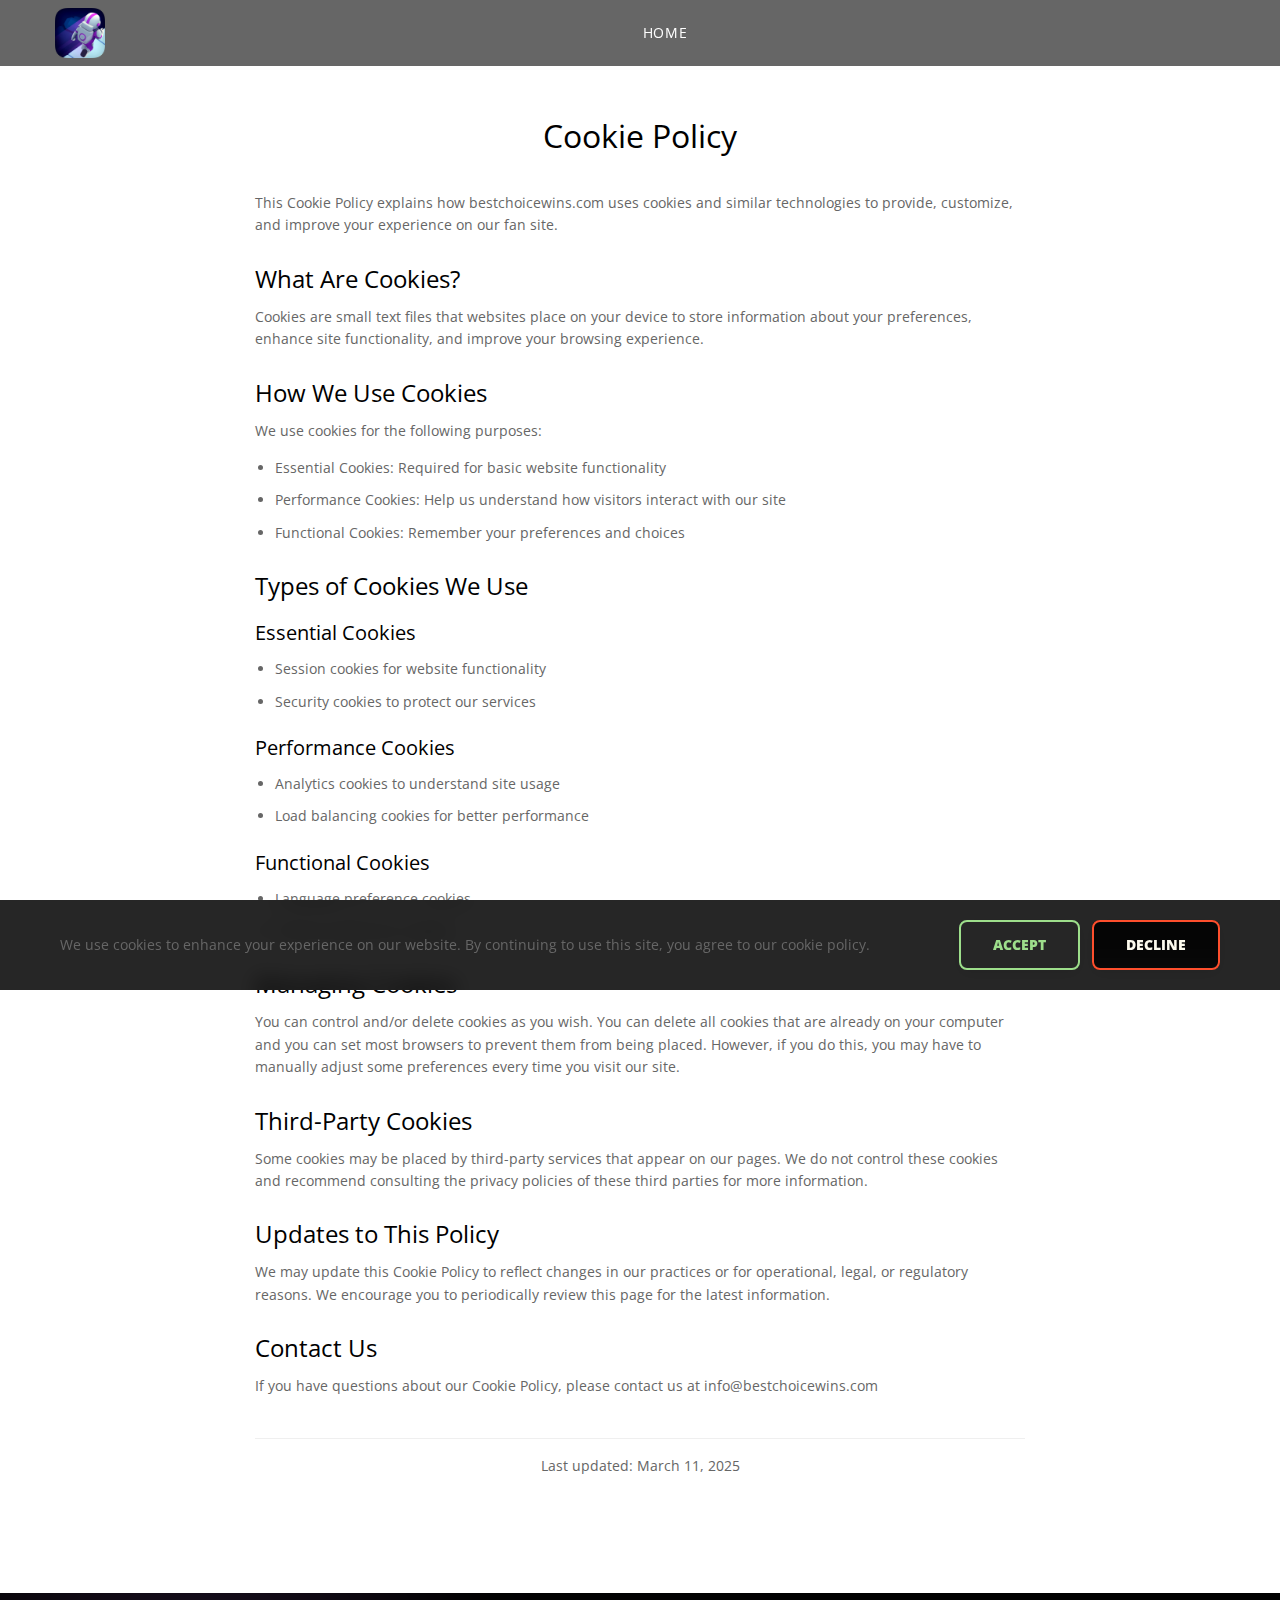
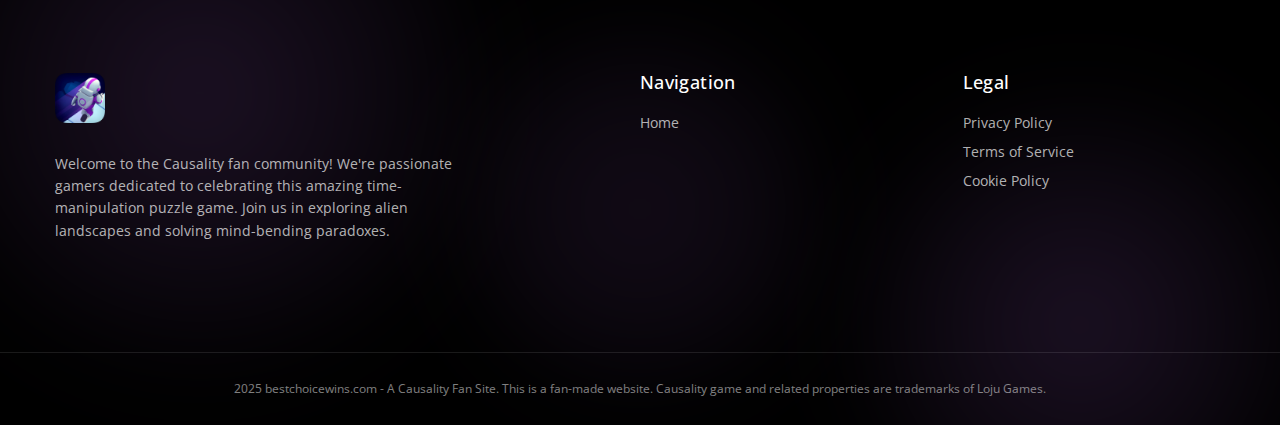
<file: cookie.html>
<!DOCTYPE html>
<html lang="en">

<head>
	<title>Cookie Policy - Causality Fan Site</title>
	<meta charset="UTF-8">
	<meta name="format-detection" content="telephone=no">
	<meta name="description" content="Explore Causality, a mind-bending puzzle game where you manipulate time to solve paradoxes across alien landscapes. Join our fan community!">
	<meta name="keywords" content="Causality, puzzle game, time manipulation, alien worlds, paradox solving, fan site">
	<meta property="og:title" content="Cookie Policy - Causality Fan Site">
	<meta property="og:description" content="Explore Causality, a mind-bending puzzle game where you manipulate time to solve paradoxes across alien landscapes. Join our fan community!">
	<meta property="og:type" content="website">
	<meta property="og:url" content="https://bestchoicewins.com">
	<style>
		body {
			opacity: 0;
		}
	</style>
	<link rel="stylesheet" href="https://cdnjs.cloudflare.com/ajax/libs/font-awesome/6.4.2/css/all.min.css?_v=20250311124440" integrity="sha512-z3gLpd7yknf1YoNbCzqRKc4qyor8gaKU1qmn+CShxbuBusANI9QpRohGBreCFkKxLhei6S9CQXFEbbKuqLg0DA==" crossorigin="anonymous" referrerpolicy="no-referrer" />
	<link rel="stylesheet" href="css/style.min.css?_v=20250311124440">
	<link rel="shortcut icon" href="favicon.ico">
	<meta name="viewport" content="width=device-width, initial-scale=1.0">
	<link rel="preload" href="files/hero.mp4" as="video" type="video/mp4">
</head>

<body>
	<div class="wrapper">
		<header class="header">
			<div class="header__container">
				<div class="header__wrapper">
					<a href="/" class="header__logo">
						<img src="img/logo.webp" alt="Logo">
					</a>
					<div class="header__menu menu">
						<nav class="menu__body">
							<ul class="menu__list">
								<li class="menu__item">
									<a href="/" class="menu__link">Home</a>
								</li>
							</ul>
						</nav>
					</div>
					<div class="header__actions">
						<button type="button" class="menu__icon icon-menu">
							<span></span>
						</button>
					</div>
				</div>
			</div>
		</header>
		<main class="page">
			<section class="legal">
				<div class="legal__container">
					<h1 class="legal__title">Cookie Policy</h1>
					<div class="legal__content">
						<p>This Cookie Policy explains how bestchoicewins.com uses cookies and similar technologies to
							provide, customize, and improve your experience on our fan site.</p>

						<h2>What Are Cookies?</h2>
						<p>Cookies are small text files that websites place on your device to store information about
							your preferences, enhance site functionality, and improve your browsing experience.</p>

						<h2>How We Use Cookies</h2>
						<p>We use cookies for the following purposes:</p>
						<ul>
							<li>Essential Cookies: Required for basic website functionality</li>
							<li>Performance Cookies: Help us understand how visitors interact with our site</li>
							<li>Functional Cookies: Remember your preferences and choices</li>
						</ul>

						<h2>Types of Cookies We Use</h2>
						<h3>Essential Cookies</h3>
						<ul>
							<li>Session cookies for website functionality</li>
							<li>Security cookies to protect our services</li>
						</ul>

						<h3>Performance Cookies</h3>
						<ul>
							<li>Analytics cookies to understand site usage</li>
							<li>Load balancing cookies for better performance</li>
						</ul>

						<h3>Functional Cookies</h3>
						<ul>
							<li>Language preference cookies</li>
							<li>Theme preference cookies</li>
						</ul>

						<h2>Managing Cookies</h2>
						<p>You can control and/or delete cookies as you wish. You can delete all cookies that are
							already on your computer and you can set most browsers to prevent them from being placed.
							However, if you do this, you may have to manually adjust some preferences every time you
							visit our site.</p>

						<h2>Third-Party Cookies</h2>
						<p>Some cookies may be placed by third-party services that appear on our pages. We do not
							control these cookies and recommend consulting the privacy policies of these third parties
							for more information.</p>

						<h2>Updates to This Policy</h2>
						<p>We may update this Cookie Policy to reflect changes in our practices or for operational,
							legal, or regulatory reasons. We encourage you to periodically review this page for the
							latest information.</p>

						<h2>Contact Us</h2>
						<p>If you have questions about our Cookie Policy, please contact us at info@bestchoicewins.com
						</p>
					</div>
					<div class="legal__updated">Last updated: March 11, 2025</div>
				</div>
			</section>
		</main>
		<footer class="footer">
			<div class="footer__animated-bg">
				<div class="footer__gradient footer__gradient--1"></div>
				<div class="footer__gradient footer__gradient--2"></div>
				<div class="footer__gradient footer__gradient--3"></div>
			</div>
			<div class="footer__container">
				<div class="footer__content">
					<div class="footer__column">
						<a href="/" class="footer__logo">
							<img src="img/logo.webp" alt="Causality Game Fan Site">
						</a>
						<p class="footer__description">
							Welcome to the Causality fan community! We're passionate gamers dedicated to celebrating this
							amazing time-manipulation puzzle game. Join us in exploring alien landscapes and solving
							mind-bending paradoxes.
						</p>
					</div>
					<div class="footer__column">
						<h3 class="footer__title">Navigation</h3>
						<ul class="footer__list">
							<li><a href="/" class="footer__link">Home</a></li>
						</ul>
					</div>
					<div class="footer__column">
						<h3 class="footer__title">Legal</h3>
						<ul class="footer__list">
							<li><a href="privacy.html" class="footer__link">Privacy Policy</a></li>
							<li><a href="terms.html" class="footer__link">Terms of Service</a></li>
							<li><a href="cookie.html" class="footer__link">Cookie Policy</a></li>
						</ul>
					</div>

				</div>
			</div>
			<div class="footer__bottom">
				<div class="footer__container">
					<p class="footer__copyright"> 2025 bestchoicewins.com - A Causality Fan Site. This is a fan-made website.
						Causality game and related properties are trademarks of Loju Games.</p>
				</div>
			</div>
		</footer>

		<!-- Cookie Consent -->
		<div class="cookie-consent" id="cookieConsent">
			<div class="cookie-consent__content">
				<p class="cookie-consent__text">
					We use cookies to enhance your experience on our website. By continuing to use this site, you agree to our
					cookie policy.
				</p>
				<div class="cookie-consent__buttons">
					<button class="cookie-btn cookie-btn--primary button button--primary" id="acceptCookies">Accept</button>
					<button class="cookie-btn cookie-btn--outline button button--outline" id="declineCookies">Decline</button>
				</div>
			</div>
		</div>
	</div>
	<script src="js/app.min.js?_v=20250311124440"></script>
</body>

</html>
</file>
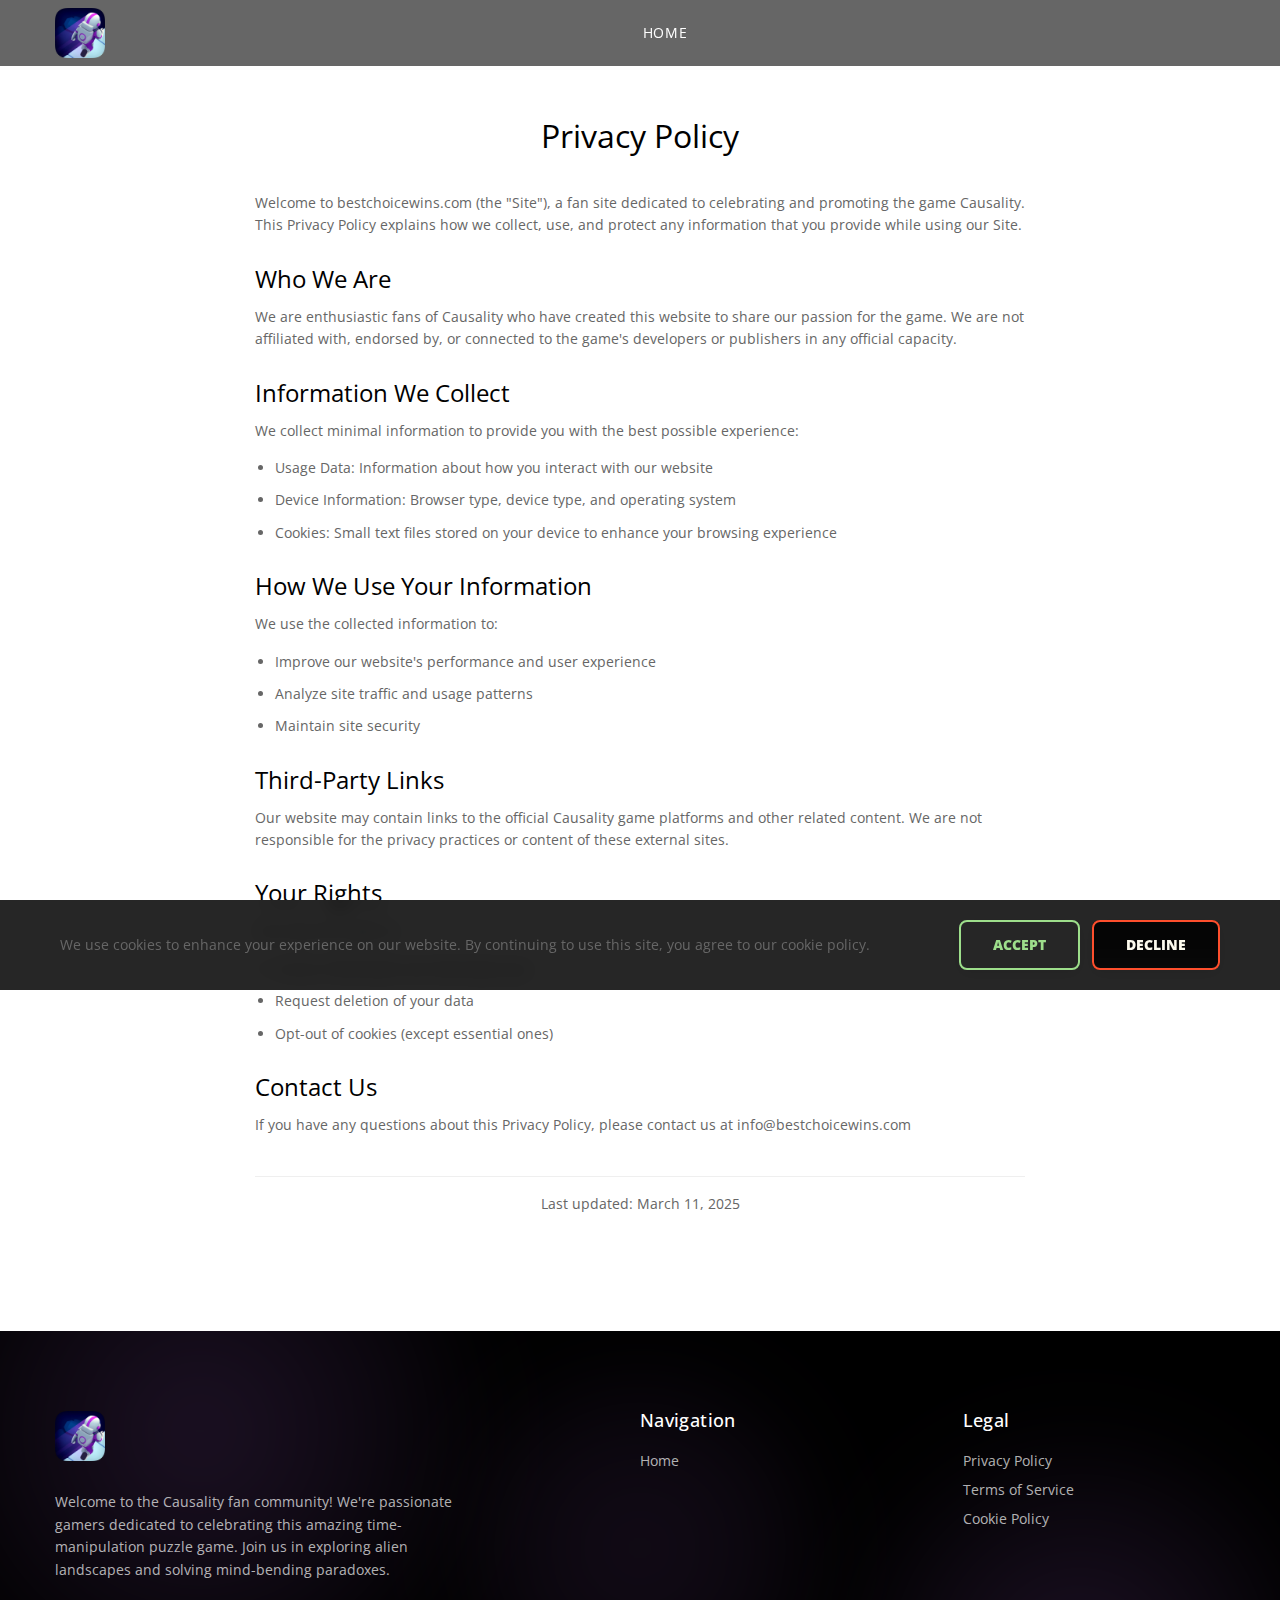
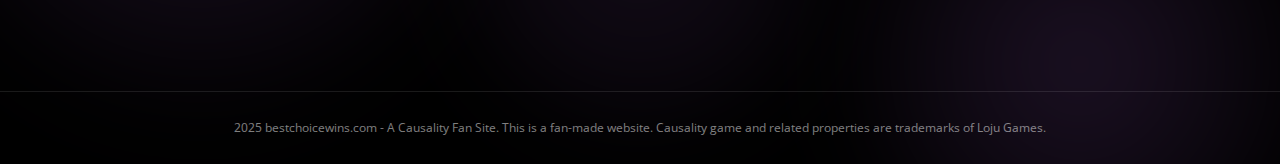
<file: privacy.html>
<!DOCTYPE html>
<html lang="en">

<head>
	<title>Privacy Policy - Causality Fan Site</title>
	<meta charset="UTF-8">
	<meta name="format-detection" content="telephone=no">
	<meta name="description" content="Explore Causality, a mind-bending puzzle game where you manipulate time to solve paradoxes across alien landscapes. Join our fan community!">
	<meta name="keywords" content="Causality, puzzle game, time manipulation, alien worlds, paradox solving, fan site">
	<meta property="og:title" content="Privacy Policy - Causality Fan Site">
	<meta property="og:description" content="Explore Causality, a mind-bending puzzle game where you manipulate time to solve paradoxes across alien landscapes. Join our fan community!">
	<meta property="og:type" content="website">
	<meta property="og:url" content="https://bestchoicewins.com">
	<style>
		body {
			opacity: 0;
		}
	</style>
	<link rel="stylesheet" href="https://cdnjs.cloudflare.com/ajax/libs/font-awesome/6.4.2/css/all.min.css?_v=20250311124440" integrity="sha512-z3gLpd7yknf1YoNbCzqRKc4qyor8gaKU1qmn+CShxbuBusANI9QpRohGBreCFkKxLhei6S9CQXFEbbKuqLg0DA==" crossorigin="anonymous" referrerpolicy="no-referrer" />
	<link rel="stylesheet" href="css/style.min.css?_v=20250311124440">
	<link rel="shortcut icon" href="favicon.ico">
	<meta name="viewport" content="width=device-width, initial-scale=1.0">
	<link rel="preload" href="files/hero.mp4" as="video" type="video/mp4">
</head>

<body>
	<div class="wrapper">
		<header class="header">
			<div class="header__container">
				<div class="header__wrapper">
					<a href="/" class="header__logo">
						<img src="img/logo.webp" alt="Logo">
					</a>
					<div class="header__menu menu">
						<nav class="menu__body">
							<ul class="menu__list">
								<li class="menu__item">
									<a href="/" class="menu__link">Home</a>
								</li>
							</ul>
						</nav>
					</div>
					<div class="header__actions">
						<button type="button" class="menu__icon icon-menu">
							<span></span>
						</button>
					</div>
				</div>
			</div>
		</header>
		<main class="page">
			<section class="legal">
				<div class="legal__container">
					<h1 class="legal__title">Privacy Policy</h1>
					<div class="legal__content">
						<p>Welcome to bestchoicewins.com (the "Site"), a fan site dedicated to celebrating and promoting
							the game Causality. This Privacy Policy explains how we collect, use, and protect any
							information that you provide while using our Site.</p>

						<h2>Who We Are</h2>
						<p>We are enthusiastic fans of Causality who have created this website to share our passion for
							the game. We are not affiliated with, endorsed by, or connected to the game's developers or
							publishers in any official capacity.</p>

						<h2>Information We Collect</h2>
						<p>We collect minimal information to provide you with the best possible experience:</p>
						<ul>
							<li>Usage Data: Information about how you interact with our website</li>
							<li>Device Information: Browser type, device type, and operating system</li>
							<li>Cookies: Small text files stored on your device to enhance your browsing experience</li>
						</ul>

						<h2>How We Use Your Information</h2>
						<p>We use the collected information to:</p>
						<ul>
							<li>Improve our website's performance and user experience</li>
							<li>Analyze site traffic and usage patterns</li>
							<li>Maintain site security</li>
						</ul>

						<h2>Third-Party Links</h2>
						<p>Our website may contain links to the official Causality game platforms and other related
							content. We are not responsible for the privacy practices or content of these external
							sites.</p>

						<h2>Your Rights</h2>
						<p>You have the right to:</p>
						<ul>
							<li>Access information we hold about you</li>
							<li>Request deletion of your data</li>
							<li>Opt-out of cookies (except essential ones)</li>
						</ul>

						<h2>Contact Us</h2>
						<p>If you have any questions about this Privacy Policy, please contact us at
							info@bestchoicewins.com</p>
					</div>
					<div class="legal__updated">Last updated: March 11, 2025</div>
				</div>
			</section>
		</main>
		<footer class="footer">
			<div class="footer__animated-bg">
				<div class="footer__gradient footer__gradient--1"></div>
				<div class="footer__gradient footer__gradient--2"></div>
				<div class="footer__gradient footer__gradient--3"></div>
			</div>
			<div class="footer__container">
				<div class="footer__content">
					<div class="footer__column">
						<a href="/" class="footer__logo">
							<img src="img/logo.webp" alt="Causality Game Fan Site">
						</a>
						<p class="footer__description">
							Welcome to the Causality fan community! We're passionate gamers dedicated to celebrating this
							amazing time-manipulation puzzle game. Join us in exploring alien landscapes and solving
							mind-bending paradoxes.
						</p>
					</div>
					<div class="footer__column">
						<h3 class="footer__title">Navigation</h3>
						<ul class="footer__list">
							<li><a href="/" class="footer__link">Home</a></li>
						</ul>
					</div>
					<div class="footer__column">
						<h3 class="footer__title">Legal</h3>
						<ul class="footer__list">
							<li><a href="privacy.html" class="footer__link">Privacy Policy</a></li>
							<li><a href="terms.html" class="footer__link">Terms of Service</a></li>
							<li><a href="cookie.html" class="footer__link">Cookie Policy</a></li>
						</ul>
					</div>

				</div>
			</div>
			<div class="footer__bottom">
				<div class="footer__container">
					<p class="footer__copyright"> 2025 bestchoicewins.com - A Causality Fan Site. This is a fan-made website.
						Causality game and related properties are trademarks of Loju Games.</p>
				</div>
			</div>
		</footer>

		<!-- Cookie Consent -->
		<div class="cookie-consent" id="cookieConsent">
			<div class="cookie-consent__content">
				<p class="cookie-consent__text">
					We use cookies to enhance your experience on our website. By continuing to use this site, you agree to our
					cookie policy.
				</p>
				<div class="cookie-consent__buttons">
					<button class="cookie-btn cookie-btn--primary button button--primary" id="acceptCookies">Accept</button>
					<button class="cookie-btn cookie-btn--outline button button--outline" id="declineCookies">Decline</button>
				</div>
			</div>
		</div>
	</div>
	<script src="js/app.min.js?_v=20250311124440"></script>
</body>

</html>
</file>
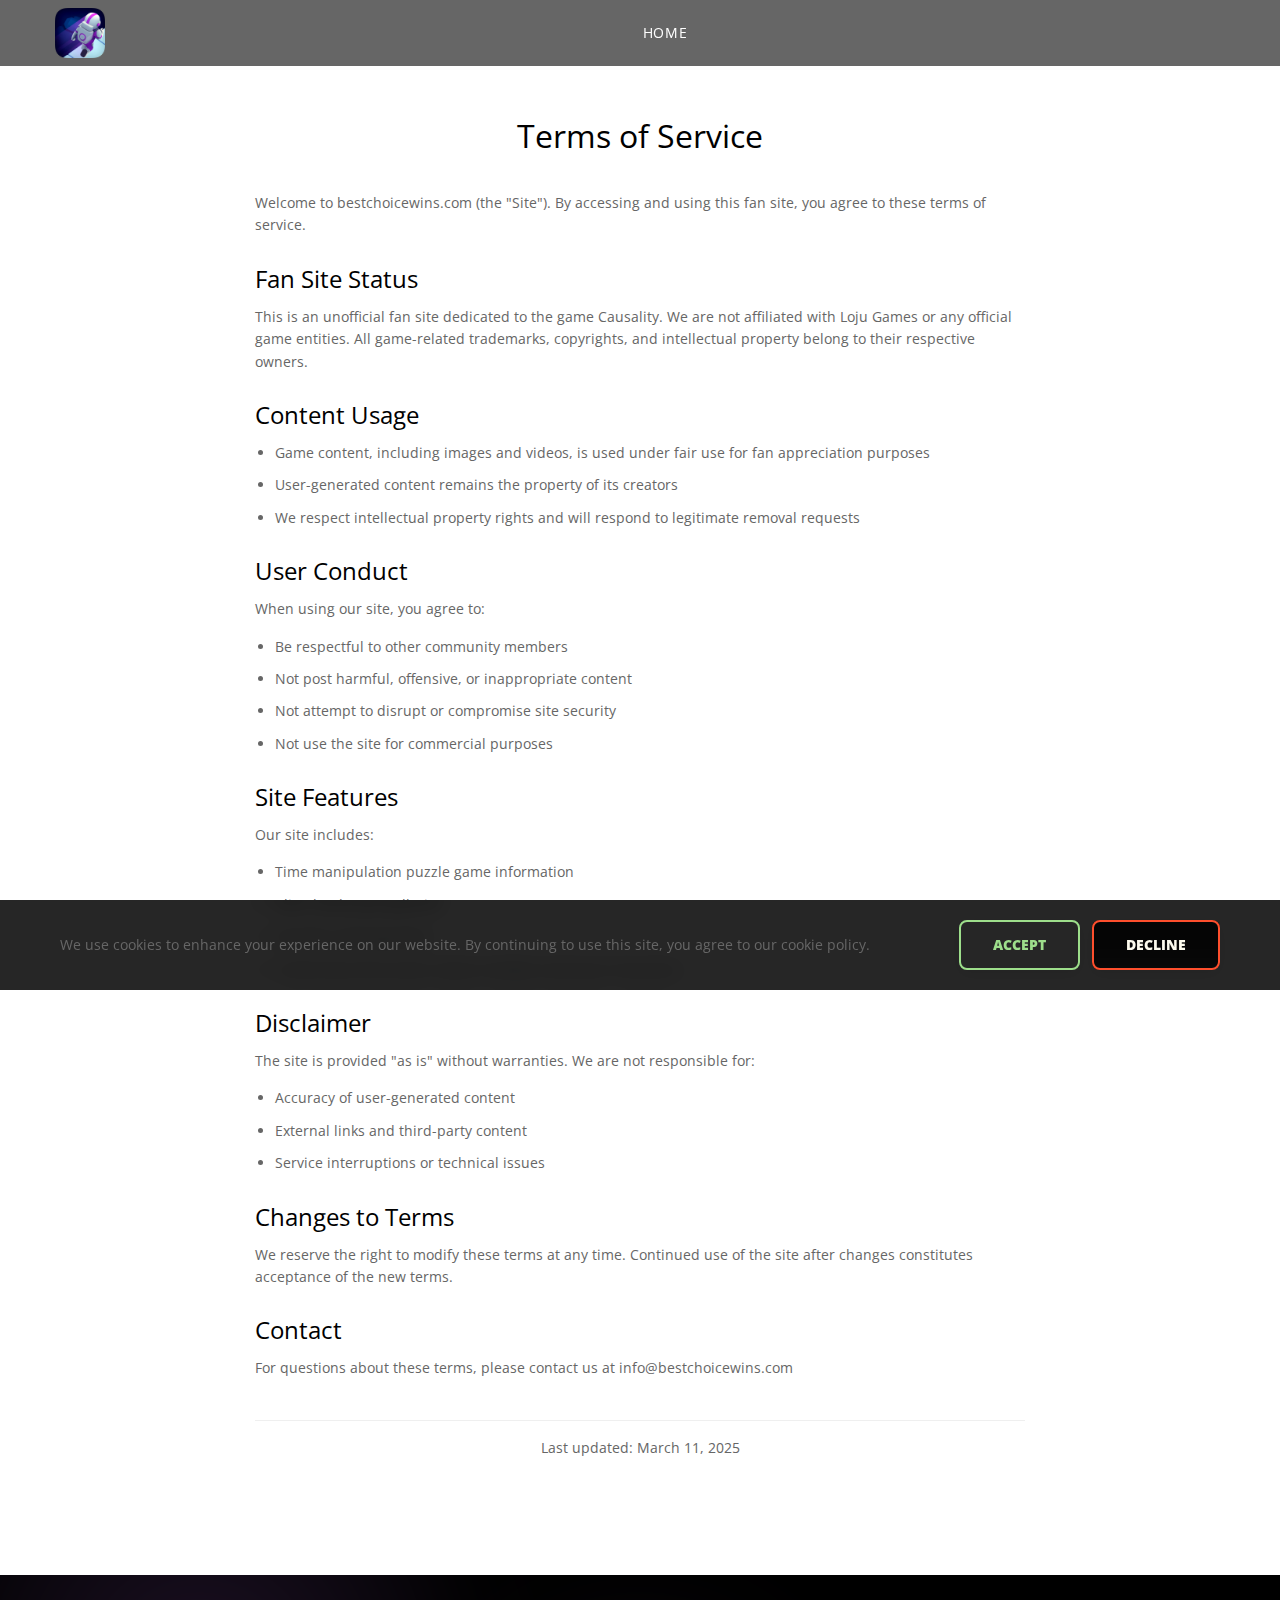
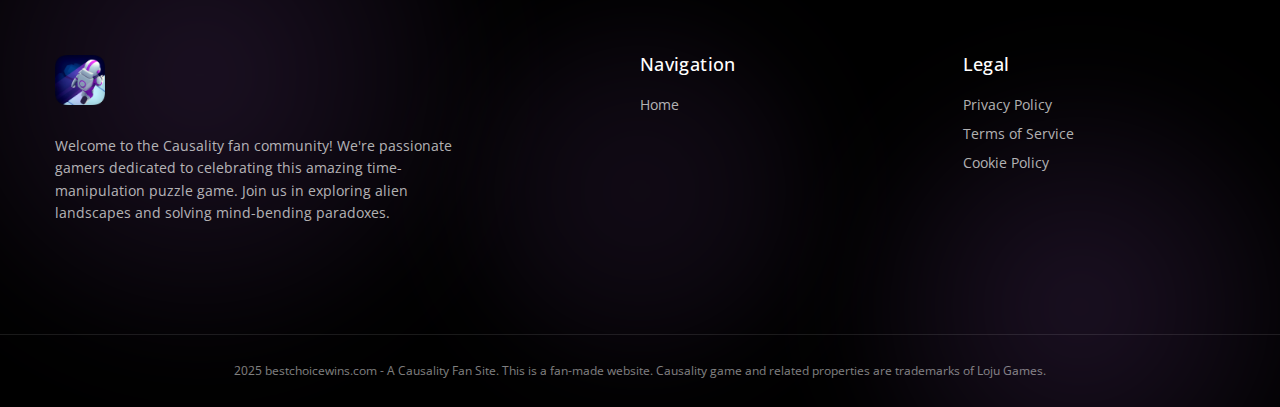
<file: terms.html>
<!DOCTYPE html>
<html lang="en">

<head>
	<title>Terms of Service - Causality Fan Site</title>
	<meta charset="UTF-8">
	<meta name="format-detection" content="telephone=no">
	<meta name="description" content="Explore Causality, a mind-bending puzzle game where you manipulate time to solve paradoxes across alien landscapes. Join our fan community!">
	<meta name="keywords" content="Causality, puzzle game, time manipulation, alien worlds, paradox solving, fan site">
	<meta property="og:title" content="Terms of Service - Causality Fan Site">
	<meta property="og:description" content="Explore Causality, a mind-bending puzzle game where you manipulate time to solve paradoxes across alien landscapes. Join our fan community!">
	<meta property="og:type" content="website">
	<meta property="og:url" content="https://bestchoicewins.com">
	<style>
		body {
			opacity: 0;
		}
	</style>
	<link rel="stylesheet" href="https://cdnjs.cloudflare.com/ajax/libs/font-awesome/6.4.2/css/all.min.css?_v=20250311124440" integrity="sha512-z3gLpd7yknf1YoNbCzqRKc4qyor8gaKU1qmn+CShxbuBusANI9QpRohGBreCFkKxLhei6S9CQXFEbbKuqLg0DA==" crossorigin="anonymous" referrerpolicy="no-referrer" />
	<link rel="stylesheet" href="css/style.min.css?_v=20250311124440">
	<link rel="shortcut icon" href="favicon.ico">
	<meta name="viewport" content="width=device-width, initial-scale=1.0">
	<link rel="preload" href="files/hero.mp4" as="video" type="video/mp4">
</head>

<body>
	<div class="wrapper">
		<header class="header">
			<div class="header__container">
				<div class="header__wrapper">
					<a href="/" class="header__logo">
						<img src="img/logo.webp" alt="Logo">
					</a>
					<div class="header__menu menu">
						<nav class="menu__body">
							<ul class="menu__list">
								<li class="menu__item">
									<a href="/" class="menu__link">Home</a>
								</li>
							</ul>
						</nav>
					</div>
					<div class="header__actions">
						<button type="button" class="menu__icon icon-menu">
							<span></span>
						</button>
					</div>
				</div>
			</div>
		</header>
		<main class="page">
			<section class="legal">
				<div class="legal__container">
					<h1 class="legal__title">Terms of Service</h1>
					<div class="legal__content">
						<p>Welcome to bestchoicewins.com (the "Site"). By accessing and using this fan site, you agree
							to these terms of service.</p>

						<h2>Fan Site Status</h2>
						<p>This is an unofficial fan site dedicated to the game Causality. We are not affiliated with
							Loju Games or any official game entities. All game-related trademarks, copyrights, and
							intellectual property belong to their respective owners.</p>

						<h2>Content Usage</h2>
						<ul>
							<li>Game content, including images and videos, is used under fair use for fan appreciation
								purposes</li>
							<li>User-generated content remains the property of its creators</li>
							<li>We respect intellectual property rights and will respond to legitimate removal requests
							</li>
						</ul>

						<h2>User Conduct</h2>
						<p>When using our site, you agree to:</p>
						<ul>
							<li>Be respectful to other community members</li>
							<li>Not post harmful, offensive, or inappropriate content</li>
							<li>Not attempt to disrupt or compromise site security</li>
							<li>Not use the site for commercial purposes</li>
						</ul>

						<h2>Site Features</h2>
						<p>Our site includes:</p>
						<ul>
							<li>Time manipulation puzzle game information</li>
							<li>Alien landscape galleries</li>
							<li>Paradox-solving guides</li>
							<li>Community discussions about multiple astronaut characters</li>
						</ul>

						<h2>Disclaimer</h2>
						<p>The site is provided "as is" without warranties. We are not responsible for:</p>
						<ul>
							<li>Accuracy of user-generated content</li>
							<li>External links and third-party content</li>
							<li>Service interruptions or technical issues</li>
						</ul>

						<h2>Changes to Terms</h2>
						<p>We reserve the right to modify these terms at any time. Continued use of the site after
							changes constitutes acceptance of the new terms.</p>

						<h2>Contact</h2>
						<p>For questions about these terms, please contact us at info@bestchoicewins.com</p>
					</div>
					<div class="legal__updated">Last updated: March 11, 2025</div>
				</div>
			</section>
		</main>
		<footer class="footer">
			<div class="footer__animated-bg">
				<div class="footer__gradient footer__gradient--1"></div>
				<div class="footer__gradient footer__gradient--2"></div>
				<div class="footer__gradient footer__gradient--3"></div>
			</div>
			<div class="footer__container">
				<div class="footer__content">
					<div class="footer__column">
						<a href="/" class="footer__logo">
							<img src="img/logo.webp" alt="Causality Game Fan Site">
						</a>
						<p class="footer__description">
							Welcome to the Causality fan community! We're passionate gamers dedicated to celebrating this
							amazing time-manipulation puzzle game. Join us in exploring alien landscapes and solving
							mind-bending paradoxes.
						</p>
					</div>
					<div class="footer__column">
						<h3 class="footer__title">Navigation</h3>
						<ul class="footer__list">
							<li><a href="/" class="footer__link">Home</a></li>
						</ul>
					</div>
					<div class="footer__column">
						<h3 class="footer__title">Legal</h3>
						<ul class="footer__list">
							<li><a href="privacy.html" class="footer__link">Privacy Policy</a></li>
							<li><a href="terms.html" class="footer__link">Terms of Service</a></li>
							<li><a href="cookie.html" class="footer__link">Cookie Policy</a></li>
						</ul>
					</div>

				</div>
			</div>
			<div class="footer__bottom">
				<div class="footer__container">
					<p class="footer__copyright"> 2025 bestchoicewins.com - A Causality Fan Site. This is a fan-made website.
						Causality game and related properties are trademarks of Loju Games.</p>
				</div>
			</div>
		</footer>

		<!-- Cookie Consent -->
		<div class="cookie-consent" id="cookieConsent">
			<div class="cookie-consent__content">
				<p class="cookie-consent__text">
					We use cookies to enhance your experience on our website. By continuing to use this site, you agree to our
					cookie policy.
				</p>
				<div class="cookie-consent__buttons">
					<button class="cookie-btn cookie-btn--primary button button--primary" id="acceptCookies">Accept</button>
					<button class="cookie-btn cookie-btn--outline button button--outline" id="declineCookies">Decline</button>
				</div>
			</div>
		</div>
	</div>
	<script src="js/app.min.js?_v=20250311124440"></script>
</body>

</html>
</file>
<file: css/style.min.css>
@import url(https://fonts.googleapis.com/css2?family=Open+Sans:wght@300..800&display=swap);:root{--color-black:0,0,0;--color-white:255,255,255;--color-gray-100:245,245,245;--color-gray-200:224,224,224;--color-gray-400:102,102,102;--color-gray-600:51,51,51;--color-accent:188,111,241;--primary:rgb(var(--color-black));--secondary:rgb(var(--color-gray-400));--accent:rgb(var(--color-accent));--inverse:rgb(var(--color-white));--bg-primary:rgb(var(--color-white));--bg-secondary:rgb(var(--color-gray-100));--bg-accent:rgb(var(--color-gray-200));--bg-inverse:rgb(var(--color-black));--text-primary:rgb(var(--color-black));--text-secondary:rgb(var(--color-gray-400));--text-accent:rgb(var(--color-gray-600));--text-inverse:rgb(var(--color-white));--transition-function:cubic-bezier(0.645, 0.045, 0.355, 1);--transition-duration:0.5s}*{padding:0;margin:0;border:0}*,*::after,*::before{box-sizing:border-box}*::after,*::before{display:inline-block}body,html{height:100%;min-width:320px}body{color:#000;line-height:1;font-family:"Open Sans",sans-serif;font-size:.875rem;-ms-text-size-adjust:100%;-moz-text-size-adjust:100%;-webkit-text-size-adjust:100%;-webkit-font-smoothing:antialiased;-moz-osx-font-smoothing:grayscale}button,input,textarea{font-family:"Open Sans",sans-serif;font-size:inherit;line-height:inherit;color:inherit;background-color:rgba(0,0,0,0)}input,textarea{width:100%}label{display:inline-block}button,option,select{cursor:pointer}a{display:inline-block;color:inherit;text-decoration:none}ul li{list-style:none}img{vertical-align:top}h1,h2,h3,h4,h5,h6{font-weight:inherit;font-size:inherit}dl,ol,ul{padding:0;margin:0}html{scroll-behavior:smooth}body{transition:all .6s}.lock body{overflow:hidden;touch-action:none;-ms-scroll-chaining:none;overscroll-behavior:none}.loaded body{opacity:1}.wrapper{min-height:100%;display:flex;flex-direction:column;overflow:hidden}@supports (overflow:clip){.wrapper{overflow:clip}}.wrapper>main{flex:1 1 auto}.wrapper>*{min-width:0}[class*=__container]{max-width:75rem;margin:0 auto;padding:0 .9375rem}[class*="--gc"]{display:grid;min-width:0;grid-template-columns:.9375rem 1fr minmax(auto,73.125rem) 1fr .9375rem}[class*="--gc"]>*{min-width:0;grid-column:3/4}.menu__list{display:flex;justify-content:space-between;align-items:center}.menu__link{color:var(--text-inverse);position:relative;text-decoration:none;text-transform:uppercase;display:inline-block;letter-spacing:.05em;transition:color .3s ease}.menu__link:hover{color:var(--accent)}.icon-menu{display:none}.ibg{width:100%;height:100%;-o-object-fit:cover;object-fit:cover}.ibg--top{-o-object-position:top;object-position:top}.ibg--bottom{-o-object-position:bottom;object-position:bottom}.ibg--left{-o-object-position:left;object-position:left}.ibg--right{-o-object-position:right;object-position:right}.ibg--contain{-o-object-fit:contain;object-fit:contain}html{-webkit-overflow-scrolling:touch}.video-player video::-webkit-media-controls-panel{background:linear-gradient(0deg,rgba(var(--color-black),.8),rgba(var(--color-black),0));backdrop-filter:blur(10px)}.video-player video::-webkit-media-controls-current-time-display,.video-player video::-webkit-media-controls-mute-button,.video-player video::-webkit-media-controls-play-button,.video-player video::-webkit-media-controls-time-remaining-display,.video-player video::-webkit-media-controls-timeline-container,.video-player video::-webkit-media-controls-toggle-closed-captions-button,.video-player video::-webkit-media-controls-volume-slider{color:rgba(var(--color-white),.9)}.video-player video::-webkit-media-controls-timeline{color:rgba(var(--color-white),.9)}.button{display:inline-flex;align-items:center;gap:1rem;padding:1rem 2rem;border-radius:8px;font-weight:500;transition:all var(--transition-duration) var(--transition-function);text-decoration:none}.button i{transition:-webkit-transform var(--transition-duration) var(--transition-function);transition:transform var(--transition-duration) var(--transition-function);transition:transform var(--transition-duration) var(--transition-function),-webkit-transform var(--transition-duration) var(--transition-function)}.button:hover i{-webkit-transform:scale(1.1);transform:scale(1.1)}.button--primary{background:rgba(var(--color-white),.95);color:var(--text-primary);box-shadow:0 4px 15px rgba(var(--color-black),.1)}.button--secondary{background:rgba(var(--color-white),.1);backdrop-filter:blur(10px);color:var(--text-inverse);border:1px solid rgba(var(--color-white),.2)}.button--outline{backdrop-filter:blur(10px);color:var(--text-primary);border:1px solid rgba(var(--color-gray-600),.2);box-shadow:0 4px 15px rgba(var(--color-black),.1)}.about__content h2,.cta__title,.download__title,.features__title,.gallery__title,.reviews__title,.trailer__title{text-align:center;font-size:3rem;line-height:1.2;margin-bottom:2.5rem;max-width:75rem;margin-left:auto;margin-right:auto;padding:0 1.25rem;color:rgba(var(--color-black),.9)}.about__content p,.cta__description,.features__card-text,.hero__description,.reviews__card-text,.trailer__description{font-size:1.125rem;line-height:1.6;color:rgba(var(--color-black),.8);margin-bottom:2rem;max-width:37.5rem;margin-left:auto;margin-right:auto;padding:0 1.25rem}.cta__button,.download__button{display:inline-flex;align-items:center;gap:.75rem;padding:1rem 2rem;border-radius:8px;transition:all var(--transition-duration) ease;font-size:1rem;font-weight:500}.cta__button i,.download__button i{font-size:1.25rem}.download__button,.hero__buttons .button--secondary{background:rgba(var(--color-black),.05);backdrop-filter:blur(10px);color:rgba(var(--color-black),.8)}.download__button i,.hero__buttons .button--secondary i{color:rgba(var(--color-black),.7)}.download__button:hover,.hero__buttons .button--secondary:hover{background:rgba(var(--color-black),.1);-webkit-transform:translateY(-.125rem);transform:translateY(-.125rem)}.cta__button{background:rgba(var(--color-black),.9);color:rgba(var(--color-white),1)}.cta__button:hover{background:rgba(var(--color-black),1);-webkit-transform:translateY(-.125rem);transform:translateY(-.125rem)}.cookie-consent{position:fixed;bottom:0;left:0;right:0;padding:1.25rem;z-index:1000;-webkit-transform:translateY(100%);transform:translateY(100%);background:rgba(var(--color-black),.85);backdrop-filter:blur(10px);border-top:1px solid rgba(var(--border-rgb),.1);transition:-webkit-transform .3s ease;transition:transform .3s ease;transition:transform .3s ease,-webkit-transform .3s ease}.cookie-consent.show{-webkit-transform:translateY(0);transform:translateY(0)}.cookie-consent__content{display:flex;align-items:center;justify-content:space-between;gap:1.25rem;max-width:75rem;margin:0 auto;padding:0 1.25rem}.cookie-consent__text{color:var(--text-secondary);line-height:1.6;margin:0;font-size:.875rem}.cookie-consent__buttons{display:flex;gap:.75rem;flex-shrink:0}.cookie-btn{text-transform:uppercase;font-weight:800}.cookie-btn--outline{border:2px solid #fe4f2d;color:#fdfbee;background:rgba(0,0,0,0)}.cookie-btn--outline:hover{background:#fe4f2d!important;-webkit-transform:translateY(-2px)!important;transform:translateY(-2px)!important;color:#fdfbee!important}.cookie-btn--primary{border:2px solid #9dde8b;color:#9dde8b;background:rgba(0,0,0,0)}.cookie-btn--primary:hover{background:#9dde8b!important;-webkit-transform:translateY(-2px)!important;transform:translateY(-2px)!important;color:#fdfbee!important}.header{position:fixed;top:0;left:0;width:100%;z-index:100;padding:.5rem 0;transition:all var(--transition-duration) var(--transition-function);background-color:rgba(var(--color-black),.6);backdrop-filter:blur(10px)}.header__wrapper{display:flex;align-items:center;justify-content:space-between}.header__logo{height:3.125rem;font-size:1.5rem;font-weight:700;color:var(--text-inverse);text-decoration:none;z-index:101}.header__logo img{height:100%;width:100%;-o-object-fit:contain;object-fit:contain}.footer{position:relative;overflow:hidden;background:rgb(var(--color-black));backdrop-filter:blur(10px);-webkit-backdrop-filter:blur(10px);padding-top:5rem}.footer__animated-bg{position:absolute;inset:0;overflow:hidden;z-index:1}.footer__gradient{position:absolute;border-radius:50%;-webkit-filter:blur(40px);filter:blur(40px);opacity:.5;mix-blend-mode:screen}.footer__gradient--1{width:37.5rem;height:37.5rem;background:radial-gradient(circle,rgba(var(--color-accent),.3) 0,rgba(var(--color-accent),.1) 50%,transparent 70%);top:-12.5rem;left:-6.25rem;-webkit-animation:floatGradient1 15s ease-in-out infinite;animation:floatGradient1 15s ease-in-out infinite}.footer__gradient--2{width:31.25rem;height:31.25rem;background:radial-gradient(circle,rgba(var(--color-accent),.3) 0,rgba(var(--color-accent),.1) 50%,transparent 70%);bottom:-9.375rem;right:-3.125rem;-webkit-animation:floatGradient2 18s ease-in-out infinite;animation:floatGradient2 18s ease-in-out infinite}.footer__gradient--3{width:25rem;height:25rem;background:radial-gradient(circle,rgba(var(--color-accent),.2) 0,rgba(var(--color-accent),.1) 50%,transparent 70%);top:50%;left:50%;-webkit-transform:translate(-50%,-50%);transform:translate(-50%,-50%);-webkit-animation:floatGradient3 20s ease-in-out infinite;animation:floatGradient3 20s ease-in-out infinite}@-webkit-keyframes floatGradient1{0%,100%{-webkit-transform:translate(0,0) scale(1);transform:translate(0,0) scale(1)}33%{-webkit-transform:translate(6.25rem,3.125rem) scale(1.1);transform:translate(6.25rem,3.125rem) scale(1.1)}66%{-webkit-transform:translate(3.125rem,6.25rem) scale(.9);transform:translate(3.125rem,6.25rem) scale(.9)}}@keyframes floatGradient1{0%,100%{-webkit-transform:translate(0,0) scale(1);transform:translate(0,0) scale(1)}33%{-webkit-transform:translate(6.25rem,3.125rem) scale(1.1);transform:translate(6.25rem,3.125rem) scale(1.1)}66%{-webkit-transform:translate(3.125rem,6.25rem) scale(.9);transform:translate(3.125rem,6.25rem) scale(.9)}}@-webkit-keyframes floatGradient2{0%,100%{-webkit-transform:translate(0,0) scale(1);transform:translate(0,0) scale(1)}33%{-webkit-transform:translate(-6.25rem,-3.125rem) scale(1.1);transform:translate(-6.25rem,-3.125rem) scale(1.1)}66%{-webkit-transform:translate(-3.125rem,-6.25rem) scale(.9);transform:translate(-3.125rem,-6.25rem) scale(.9)}}@keyframes floatGradient2{0%,100%{-webkit-transform:translate(0,0) scale(1);transform:translate(0,0) scale(1)}33%{-webkit-transform:translate(-6.25rem,-3.125rem) scale(1.1);transform:translate(-6.25rem,-3.125rem) scale(1.1)}66%{-webkit-transform:translate(-3.125rem,-6.25rem) scale(.9);transform:translate(-3.125rem,-6.25rem) scale(.9)}}@-webkit-keyframes floatGradient3{0%,100%{-webkit-transform:translate(-50%,-50%) scale(1) rotate(0);transform:translate(-50%,-50%) scale(1) rotate(0)}33%{-webkit-transform:translate(-50%,-50%) scale(1.2) rotate(120deg);transform:translate(-50%,-50%) scale(1.2) rotate(120deg)}66%{-webkit-transform:translate(-50%,-50%) scale(.8) rotate(240deg);transform:translate(-50%,-50%) scale(.8) rotate(240deg)}}@keyframes floatGradient3{0%,100%{-webkit-transform:translate(-50%,-50%) scale(1) rotate(0);transform:translate(-50%,-50%) scale(1) rotate(0)}33%{-webkit-transform:translate(-50%,-50%) scale(1.2) rotate(120deg);transform:translate(-50%,-50%) scale(1.2) rotate(120deg)}66%{-webkit-transform:translate(-50%,-50%) scale(.8) rotate(240deg);transform:translate(-50%,-50%) scale(.8) rotate(240deg)}}.footer__container{position:relative;z-index:2}.footer__content{display:grid;grid-template-columns:2fr repeat(2,1fr);gap:3.75rem;margin-bottom:5rem}.footer__logo{display:inline-block;margin-bottom:1.875rem}.footer__logo img{height:3.125rem;width:auto;-o-object-fit:contain;object-fit:contain}.footer__description{color:rgba(var(--color-white),.7);line-height:1.6;margin-bottom:1.875rem;font-size:.875rem;max-width:25rem}.footer__title{color:rgb(var(--color-white));font-size:1.125rem;font-weight:500;margin-bottom:1.5625rem;letter-spacing:.02em}.footer__list{display:flex;flex-direction:column;gap:.9375rem}.footer__link{color:rgba(var(--color-white),.7);text-decoration:none;transition:all var(--transition-duration) var(--transition-function);font-size:.875rem;position:relative;display:inline-block}.footer__link:hover{color:rgb(var(--color-white));-webkit-transform:translateX(.3125rem);transform:translateX(.3125rem)}.footer__feature{display:flex;align-items:center;gap:.75rem;color:rgba(var(--color-white),.7);font-size:.875rem;transition:all var(--transition-duration) var(--transition-function)}.footer__feature i{color:rgb(var(--color-accent));font-size:1rem}.footer__feature:hover{color:rgb(var(--color-white));-webkit-transform:translateX(.3125rem);transform:translateX(.3125rem)}.footer__bottom{position:relative;z-index:2;padding:1.875rem 0;border-top:1px solid rgba(var(--color-white),.1)}.footer__copyright{color:rgba(var(--color-white),.5);font-size:.75rem;text-align:center}.hero{position:relative;width:100%;height:100vh;min-height:37.5rem;display:flex;align-items:center;justify-content:center;background:linear-gradient(45deg,rgba(var(--color-black),.9),rgba(var(--color-black),.7))}.hero__video{position:absolute;top:0;left:0;width:100%;height:100%;z-index:1;mix-blend-mode:overlay}.hero__video::after{content:"";position:absolute;inset:0;background:rgba(var(--color-black),.2);z-index:2}.hero__video video{width:100%;height:100%;-o-object-fit:cover;object-fit:cover;-webkit-filter:saturate(1.2) contrast(1.1);filter:saturate(1.2) contrast(1.1)}.hero__overlay{position:absolute;top:0;left:0;right:0;bottom:0;background:linear-gradient(180deg,rgba(var(--color-black),0) 0,rgba(var(--color-black),.05) 50%,rgba(var(--color-black),.07) 100%);z-index:2}.hero__container{position:relative;z-index:3;max-width:75rem;margin:0 auto;padding:0 1.25rem}.hero__content{max-width:43.75rem}.hero__label{display:inline-block;padding:.5rem 1rem;background:rgba(var(--color-white),.1);backdrop-filter:blur(10px);border-radius:8px;font-size:.875rem;text-transform:uppercase;letter-spacing:.1em;margin-bottom:1.5rem;color:rgba(var(--color-white),.9);box-shadow:0 .25rem 1rem rgba(var(--color-black),.3)}.hero__title{font-size:clamp(2.5rem,8vw,5rem);line-height:1.1;margin-bottom:1.5rem;color:rgba(var(--color-white),1);text-shadow:0 .25rem 1rem rgba(var(--color-black),.3)}.hero__description{color:rgba(var(--color-white),.9);padding:0;text-shadow:0 .125rem .5rem rgba(var(--color-black),.3)}.hero__features{display:flex;gap:1.5rem;margin-bottom:2.5rem}.hero__feature{display:flex;align-items:center;gap:.5rem;font-size:1rem;background:rgba(var(--color-white),.1);color:rgba(var(--color-white),.9);backdrop-filter:blur(10px);border-radius:8px;padding:1rem}.hero__feature i{font-size:1rem;color:rgba(var(--color-white),.7)}.hero__buttons{display:flex;gap:1rem}.hero__buttons .button--secondary{background:rgba(var(--color-white),.1);color:rgba(var(--color-white),.9)}.hero__buttons .button--secondary i{color:rgba(var(--color-white),.7)}.hero__buttons .button--secondary:hover{background:rgba(var(--color-white),.15)}.hero__scroll{position:absolute;bottom:2.5rem;left:50%;-webkit-transform:translateX(-50%);transform:translateX(-50%);z-index:3;display:flex;flex-direction:column;align-items:center;gap:.5rem;color:rgba(var(--color-white),.7);font-size:.875rem;cursor:pointer;transition:color var(--transition-duration) ease}.hero__scroll i{-webkit-animation:bounce 2s infinite;animation:bounce 2s infinite}.hero__scroll:hover{color:rgba(var(--color-white),1)}.about{padding:6.25rem 0;background:rgba(var(--color-black),.02)}.about__container{max-width:75rem;margin:0 auto;padding:0 1.25rem}.about__grid{display:grid;grid-template-columns:repeat(2,1fr);gap:3.75rem;align-items:center}.about__content h2{text-align:left;padding:0;margin-left:0;margin-right:0}.about__content p{text-align:left;padding:0;margin-left:0;margin-right:0}.about__image{position:relative;border-radius:8px;overflow:hidden;box-shadow:0 .625rem 1.875rem rgba(var(--color-black),.1)}.about__image img{width:100%;height:auto;display:block;border-radius:8px;transition:-webkit-transform var(--transition-duration) ease;transition:transform var(--transition-duration) ease;transition:transform var(--transition-duration) ease,-webkit-transform var(--transition-duration) ease}.about__image img:hover{-webkit-transform:scale(1.02);transform:scale(1.02)}.features{padding:6.25rem 0;background:rgba(var(--color-black),.02)}.features__container{max-width:75rem;margin:0 auto;padding:0 1.25rem;text-align:center}.features__grid{display:grid;grid-template-columns:repeat(auto-fit,minmax(18.75rem,1fr));gap:1.875rem;margin-top:3.75rem}.features__card{padding:1.875rem;background:rgba(var(--color-white),1);border-radius:8px;box-shadow:0 .625rem 1.875rem rgba(var(--color-black),.05)}.features__card-icon{width:3.75rem;height:3.75rem;border-radius:8px;background:rgba(var(--color-black),.05);display:flex;align-items:center;justify-content:center;margin-bottom:1.25rem}.features__card-icon i{font-size:1.5rem;color:rgba(var(--color-black),.7)}.features__card-title{font-size:1.5rem;font-weight:600;margin-bottom:1rem;color:rgba(var(--color-black),.9)}.features__card-text{text-align:left;padding:0;margin:0}.gallery{padding:6.25rem 0}.gallery__container{max-width:75rem;margin:0 auto;padding:0 1.25rem;text-align:center}.gallery__grid{display:grid;grid-template-columns:repeat(auto-fit,minmax(17.5rem,1fr));gap:1.25rem;margin-top:3.75rem}.gallery__item{position:relative;border-radius:8px;overflow:hidden;aspect-ratio:16/9;box-shadow:0 .625rem 1.875rem rgba(var(--color-black),.1)}.gallery__item img{width:100%;height:100%;-o-object-fit:cover;object-fit:cover;transition:-webkit-transform var(--transition-duration) ease;transition:transform var(--transition-duration) ease;transition:transform var(--transition-duration) ease,-webkit-transform var(--transition-duration) ease}.gallery__item:hover img{-webkit-transform:scale(1.05);transform:scale(1.05)}.trailer{padding:6.25rem 0;background:rgba(var(--color-black),.02)}.trailer__container{max-width:75rem;margin:0 auto;padding:0 1.25rem;text-align:center}.trailer__video{margin-top:3.75rem;position:relative;border-radius:8px;overflow:hidden;aspect-ratio:16/9;box-shadow:0 .625rem 1.875rem rgba(var(--color-black),.1)}.trailer__video video{width:100%;height:100%;-o-object-fit:cover;object-fit:cover}.reviews{padding:6.25rem 0;background:rgba(var(--color-black),.02)}.reviews__container{max-width:75rem;margin:0 auto;padding:0 1.25rem;text-align:center}.reviews__grid{display:grid;grid-template-columns:repeat(auto-fit,minmax(18.75rem,1fr));gap:1.875rem;margin-top:3.75rem}.reviews__card{background:rgba(var(--color-white),1);border-radius:8px;padding:1.875rem;box-shadow:0 .625rem 1.875rem rgba(var(--color-black),.05);display:flex;flex-direction:column;min-height:15.625rem}.reviews__card-rating{color:#ffb800;margin-bottom:1.25rem;display:flex;gap:.25rem}.reviews__card-text{text-align:left;padding:0;margin:0;flex-grow:1}.reviews__card-author{display:flex;align-items:center;gap:.75rem;margin-top:1.5rem}.reviews__card-initials{width:2.5rem;height:2.5rem;border-radius:50%;background:rgba(var(--color-black),.05);display:flex;align-items:center;justify-content:center;font-size:.875rem;font-weight:600;color:rgba(var(--color-black),.7);text-transform:uppercase}.download{padding:6.25rem 0;background:rgba(var(--color-black),.02)}.download__container{max-width:75rem;margin:0 auto;padding:0 1.25rem;text-align:center}.download__platforms{display:flex;justify-content:center;gap:1.25rem;margin-top:2.5rem}.download__button i{font-size:1.5rem}.cta{padding:6.25rem 0;background:rgba(var(--color-black),.02)}.cta__container{max-width:75rem;margin:0 auto;padding:0 1.25rem;text-align:center}@-webkit-keyframes bounce{0%,100%,20%,50%,80%{-webkit-transform:translateY(0);transform:translateY(0)}40%{-webkit-transform:translateY(-10px);transform:translateY(-10px)}60%{-webkit-transform:translateY(-5px);transform:translateY(-5px)}}@keyframes bounce{0%,100%,20%,50%,80%{-webkit-transform:translateY(0);transform:translateY(0)}40%{-webkit-transform:translateY(-10px);transform:translateY(-10px)}60%{-webkit-transform:translateY(-5px);transform:translateY(-5px)}}.legal{padding:7.5rem 0;min-height:100vh;background-color:var(--bg-primary);color:var(--text-primary)}.legal__container{max-width:50rem;margin:0 auto;padding:0 .9375rem}.legal__title{font-size:2rem;margin-bottom:2.5rem;color:var(--text-primary);text-align:center}.legal__content h2{font-size:1.5rem;margin:1.875rem 0 .9375rem;color:var(--text-primary)}.legal__content h3{font-size:1.25rem;margin:1.5625rem 0 .625rem;color:var(--text-primary)}.legal__content p{margin-bottom:.9375rem;line-height:1.6;color:var(--text-secondary)}.legal__content ol,.legal__content ul{margin:.9375rem 0;padding-left:1.25rem}.legal__content ol li,.legal__content ul li{margin-bottom:.625rem;color:var(--text-secondary);line-height:1.6;list-style-type:disc}.legal__content a{color:var(--accent);text-decoration:none;transition:color var(--transition-duration) var(--transition-function)}.legal__content a:hover{color:rgba(var(--color-accent),.8)}.legal__updated{margin-top:2.5rem;padding-top:1.25rem;border-top:1px solid rgba(var(--color-gray-200),.5);color:var(--text-secondary);font-size:.875rem;text-align:center}@media (min-width:47.99875em){.menu__link::before{content:"";position:absolute;width:100%;height:2px;bottom:-4px;left:0;color:var(--text-primary);background:var(--accent);-webkit-transform:scaleX(0);transform:scaleX(0);-webkit-transform-origin:100% 50%;transform-origin:100% 50%;transition:-webkit-transform .4s cubic-bezier(.7,0,.3,1);transition:transform .4s cubic-bezier(.7,0,.3,1);transition:transform .4s cubic-bezier(.7,0,.3,1),-webkit-transform .4s cubic-bezier(.7,0,.3,1)}.menu__link:hover{color:var(--accent)}.menu__link:hover::before{-webkit-transform:scaleX(1);transform:scaleX(1);-webkit-transform-origin:0 50%;transform-origin:0 50%}}@media (min-width:75em){.menu__list{-webkit-column-gap:1.25rem;-moz-column-gap:1.25rem;column-gap:1.25rem}}@media (max-width:75em){.footer__content{grid-template-columns:repeat(2,1fr);gap:2.5rem}.footer__column:first-child{grid-column:1/-1}}@media (max-width:20em){.menu__list{-webkit-column-gap:.625rem;-moz-column-gap:.625rem;column-gap:.625rem}}@media (max-width:47.99875em){.menu__body{position:fixed;width:100%;min-height:100vh;top:0;left:-100%;transition:all .5s var(--transition-function);padding:3.75rem .9375rem .9375rem;background-color:rgba(var(--color-white),.95);backdrop-filter:blur(10px);-webkit-backdrop-filter:blur(10px);overflow:auto;z-index:99}.menu__body::before{content:"";position:fixed;width:100%;height:4.125rem;top:0;left:-100%;background:rgba(var(--color-black),.95);backdrop-filter:blur(10px);-webkit-backdrop-filter:blur(10px);transition:left .5s var(--transition-function);z-index:100}.menu-open .menu__body{left:0}.menu-open .menu__body::before{left:0}.menu__list{flex-direction:column;align-items:stretch;row-gap:1.5625rem}.menu__item{width:100%;position:relative;opacity:0;-webkit-transform:translateX(-20px);transform:translateX(-20px);transition:all .5s ease}.menu__item:nth-child(1){transition-delay:.1s}.menu__item:nth-child(2){transition-delay:.2s}.menu__item:nth-child(3){transition-delay:.3s}.menu__item:nth-child(4){transition-delay:.4s}.menu__item:nth-child(5){transition-delay:.5s}.menu__item:nth-child(6){transition-delay:.6s}.menu__item:nth-child(7){transition-delay:.7s}.menu__item:nth-child(8){transition-delay:.8s}.menu__item:nth-child(9){transition-delay:.9s}.menu__item:nth-child(10){transition-delay:1s}.menu-open .menu__item{opacity:1;-webkit-transform:translateX(0);transform:translateX(0)}.menu__item::after{content:"";position:absolute;bottom:0;left:0;width:100%;height:1px;background:linear-gradient(to right,var(--text-primary) 0,transparent 100%);opacity:.1}.menu__link{width:100%;font-size:1.75rem;padding:1.25rem 0;display:flex;align-items:center;justify-content:space-between;transition:color .3s ease,-webkit-transform .3s ease;transition:color .3s ease,transform .3s ease;transition:color .3s ease,transform .3s ease,-webkit-transform .3s ease}.menu__link::after{content:"";width:.375rem;height:.375rem;border-right:1px solid var(--text-secondary);border-bottom:1px solid var(--text-secondary);-webkit-transform:rotate(-45deg);transform:rotate(-45deg);opacity:.5;margin-right:.625rem}.icon-menu{display:block;position:relative;width:1.875rem;height:1.125rem;z-index:101}.icon-menu span,.icon-menu::after,.icon-menu::before{content:"";transition:all .3s var(--transition-function);right:0;position:absolute;width:100%;height:1px;background-color:var(--inverse)}.icon-menu::before{top:0;width:120%}.icon-menu::after{bottom:0;width:80%}.icon-menu span{top:calc(50% - 1px)}.menu-open .icon-menu span{width:0}.menu-open .icon-menu::after,.menu-open .icon-menu::before{width:100%}.menu-open .icon-menu::before{top:calc(50% - 1px);-webkit-transform:rotate(-45deg);transform:rotate(-45deg)}.menu-open .icon-menu::after{bottom:calc(50% - 1px);-webkit-transform:rotate(45deg);transform:rotate(45deg)}.button{width:100%;justify-content:center;padding:.875rem 1.75rem;font-size:.9375rem}.button i{font-size:.9375rem}.about__content h2,.cta__title,.download__title,.features__title,.gallery__title,.reviews__title,.trailer__title{font-size:2.25rem;margin-bottom:1.875rem;padding:0 1rem}.about__content p,.cta__description,.features__card-text,.hero__description,.reviews__card-text,.trailer__description{font-size:1rem;margin-bottom:1.5rem;padding:0 1rem}.cta__button,.download__button{padding:.875rem 1.5rem}.cookie-consent{padding:1rem}.cookie-consent__content{flex-direction:column;text-align:center;padding:0 .625rem;gap:1rem}.cookie-consent__text{margin-bottom:.625rem}.footer__content{grid-template-columns:1fr;gap:2.5rem}.footer__title{font-size:1.5rem}.footer__list{gap:1.25rem}.footer__link{font-size:1.125rem}.footer__feature{font-size:1rem}.hero{min-height:31.25rem}.hero__container{padding:0 1rem;text-align:center}.hero__features{flex-direction:column;align-items:center;gap:1rem}.hero__buttons{flex-direction:column;width:100%}.hero__buttons .button{width:100%}.hero__scroll{bottom:1.5rem}.about{padding:3.75rem 0}.about__container{padding:0 1rem}.about__grid{grid-template-columns:1fr;gap:2.5rem}.about__content{text-align:center}.about__content h2,.about__content p{text-align:center}.features{padding:3.75rem 0}.features__container{padding:0 1rem}.features__grid{gap:1.25rem;margin-top:2.5rem}.features__card{padding:1.5rem}.features__card-icon{width:3.125rem;height:3.125rem;margin-bottom:1rem}.features__card-icon i{font-size:1.25rem}.features__card-title{font-size:1.25rem;margin-bottom:.75rem}.gallery{padding:3.75rem 0}.gallery__container{padding:0 1rem}.gallery__grid{margin-top:2.5rem}.trailer{padding:3.75rem 0}.trailer__container{padding:0 1rem}.trailer__video{margin-top:2.5rem}.reviews{padding:3.75rem 0}.reviews__container{padding:0 1rem}.reviews__grid{gap:1.25rem;margin-top:2.5rem}.reviews__card{padding:1.5rem}.reviews__card-initials{width:2.25rem;height:2.25rem;font-size:.75rem}.download{padding:3.75rem 0}.download__container{padding:0 1rem}.download__platforms{flex-direction:column;gap:1rem;margin-top:1.875rem}.download__button{justify-content:center}.cta{padding:3.75rem 0}.cta__container{padding:0 1rem}.cta__button{width:100%;justify-content:center}}@media (max-width:47.99875em)and (any-hover:none){.icon-menu{cursor:default}}@media (max-width:29.99875em){.cookie-consent__text{font-size:.8125rem}.cookie-consent__buttons{flex-direction:column;width:100%;gap:.5rem}.cookie-btn{width:100%;justify-content:center;padding:.625rem 1.25rem;font-size:.875rem}}@media (min-width:20em)and (max-width:75em){.menu__list{-webkit-column-gap:clamp(.625rem ,.3977272727rem + 1.1363636364vw ,1.25rem);-moz-column-gap:clamp(.625rem ,.3977272727rem + 1.1363636364vw ,1.25rem);column-gap:clamp(.625rem ,.3977272727rem + 1.1363636364vw ,1.25rem)}}@media (hover:hover){.button--primary:hover{background:rgb(var(--color-white));-webkit-transform:translateY(-2px);transform:translateY(-2px);box-shadow:0 6px 20px rgba(var(--color-black),.15)}.button--secondary:hover{background:rgba(var(--color-white),.15);-webkit-transform:translateY(-2px);transform:translateY(-2px);border-color:rgba(var(--color-white),.3)}.button--outline:hover{background:rgba(var(--color-white),.15);-webkit-transform:translateY(-2px);transform:translateY(-2px);border-color:rgba(var(--color-white),.3)}}@media(max-width:767.98px){.menu__link {color: var(--primary)}}
</file>
